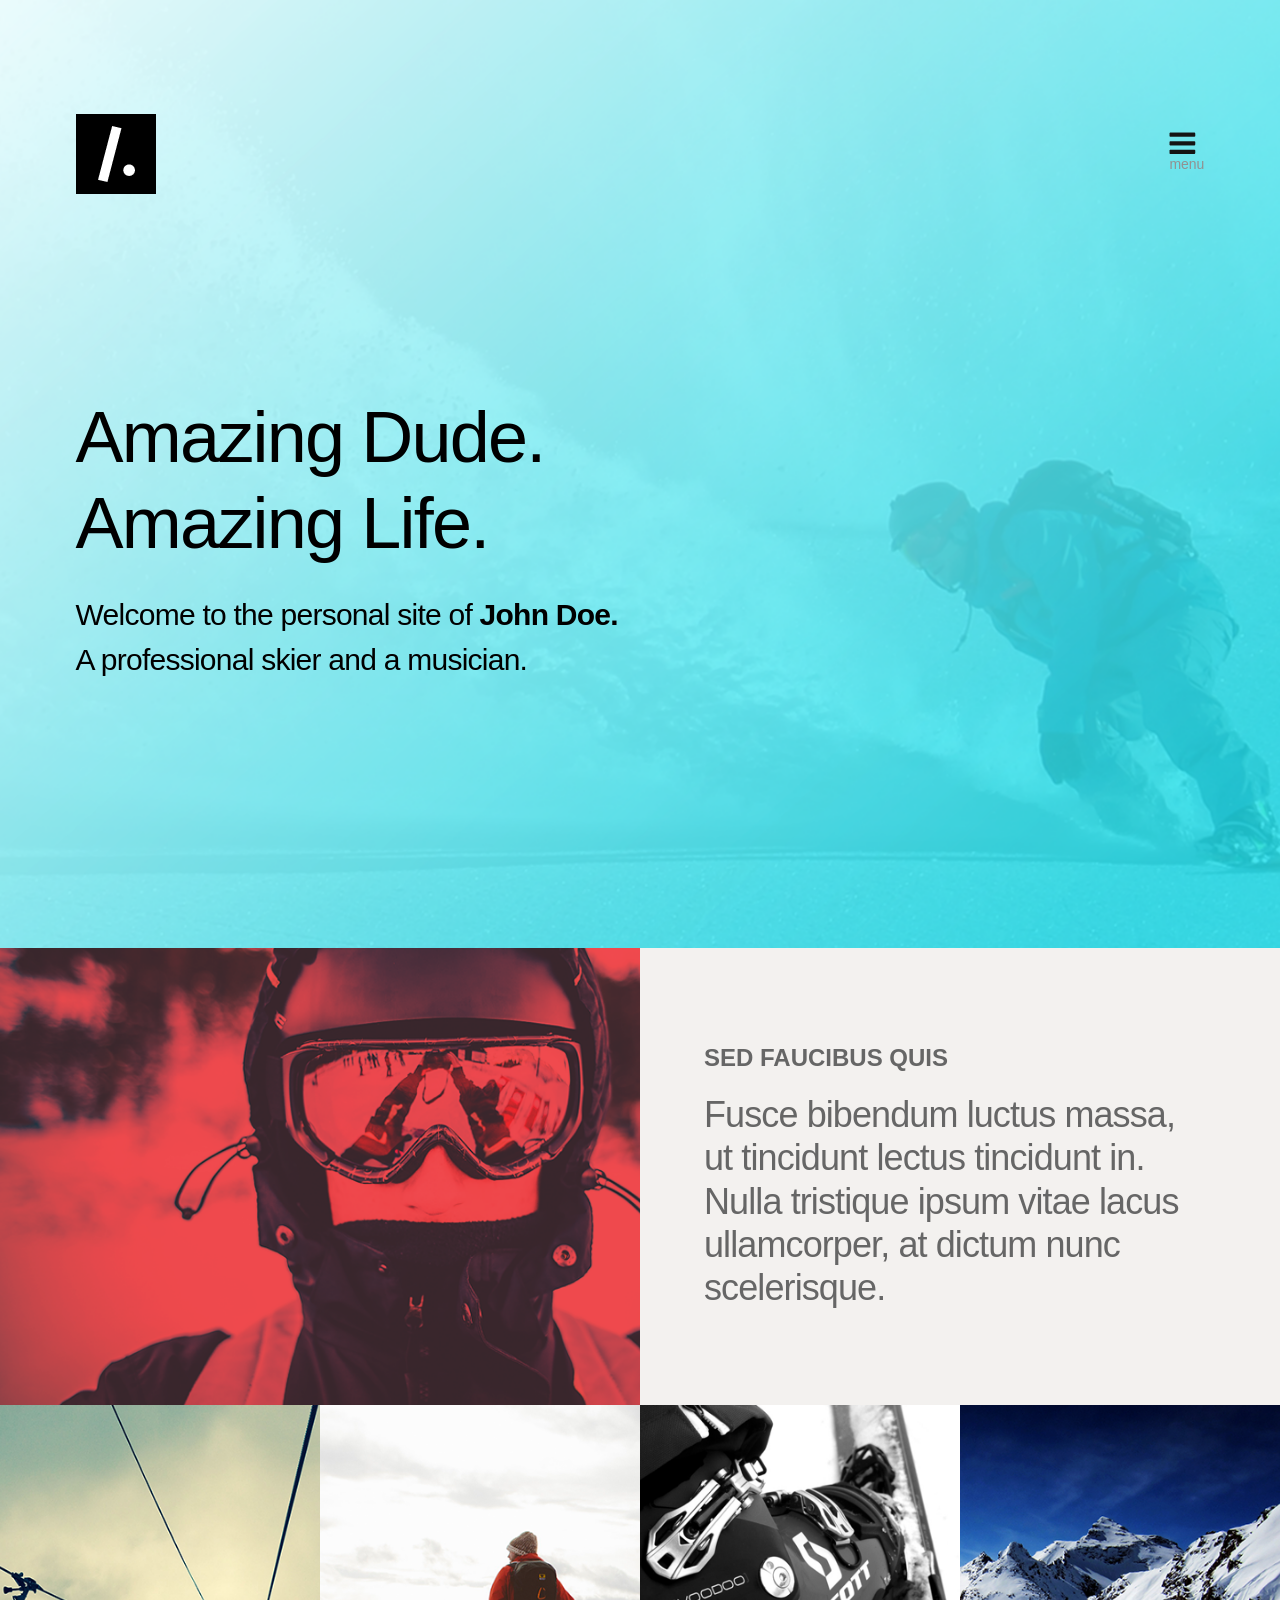
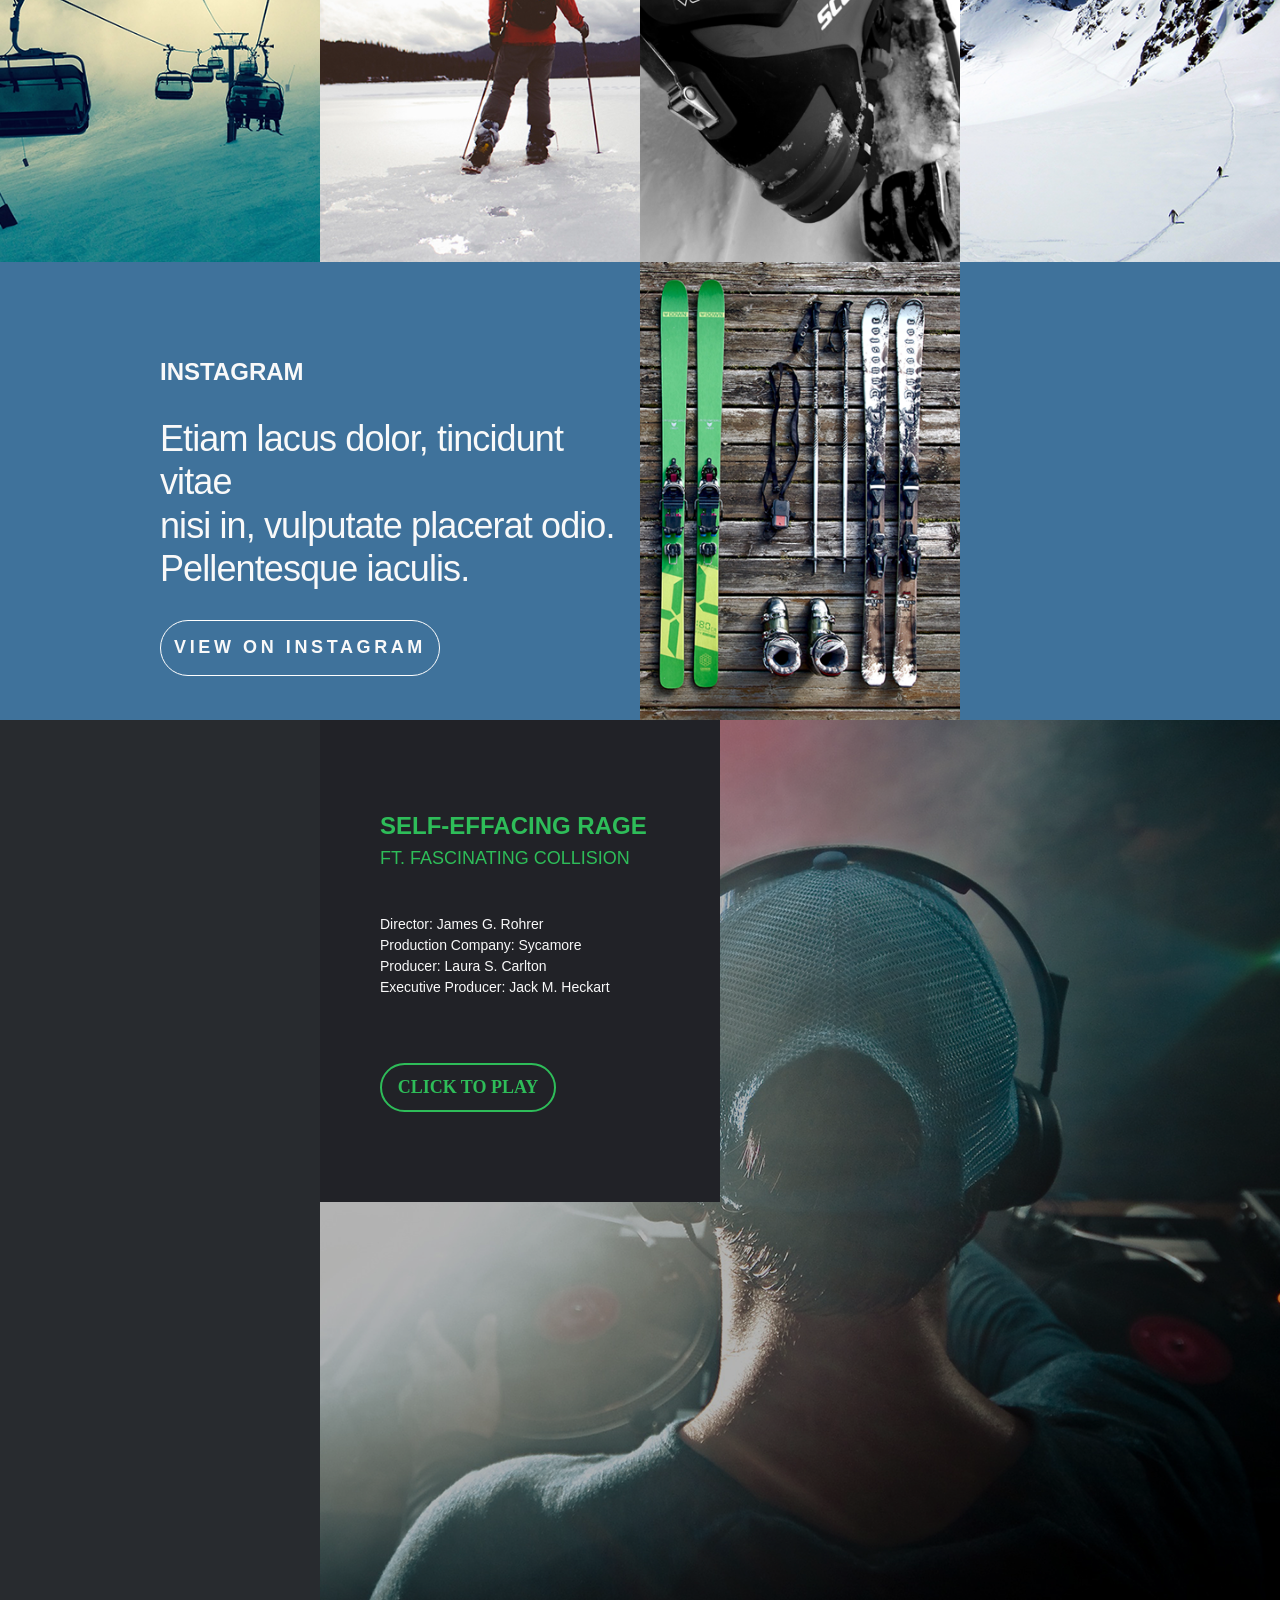
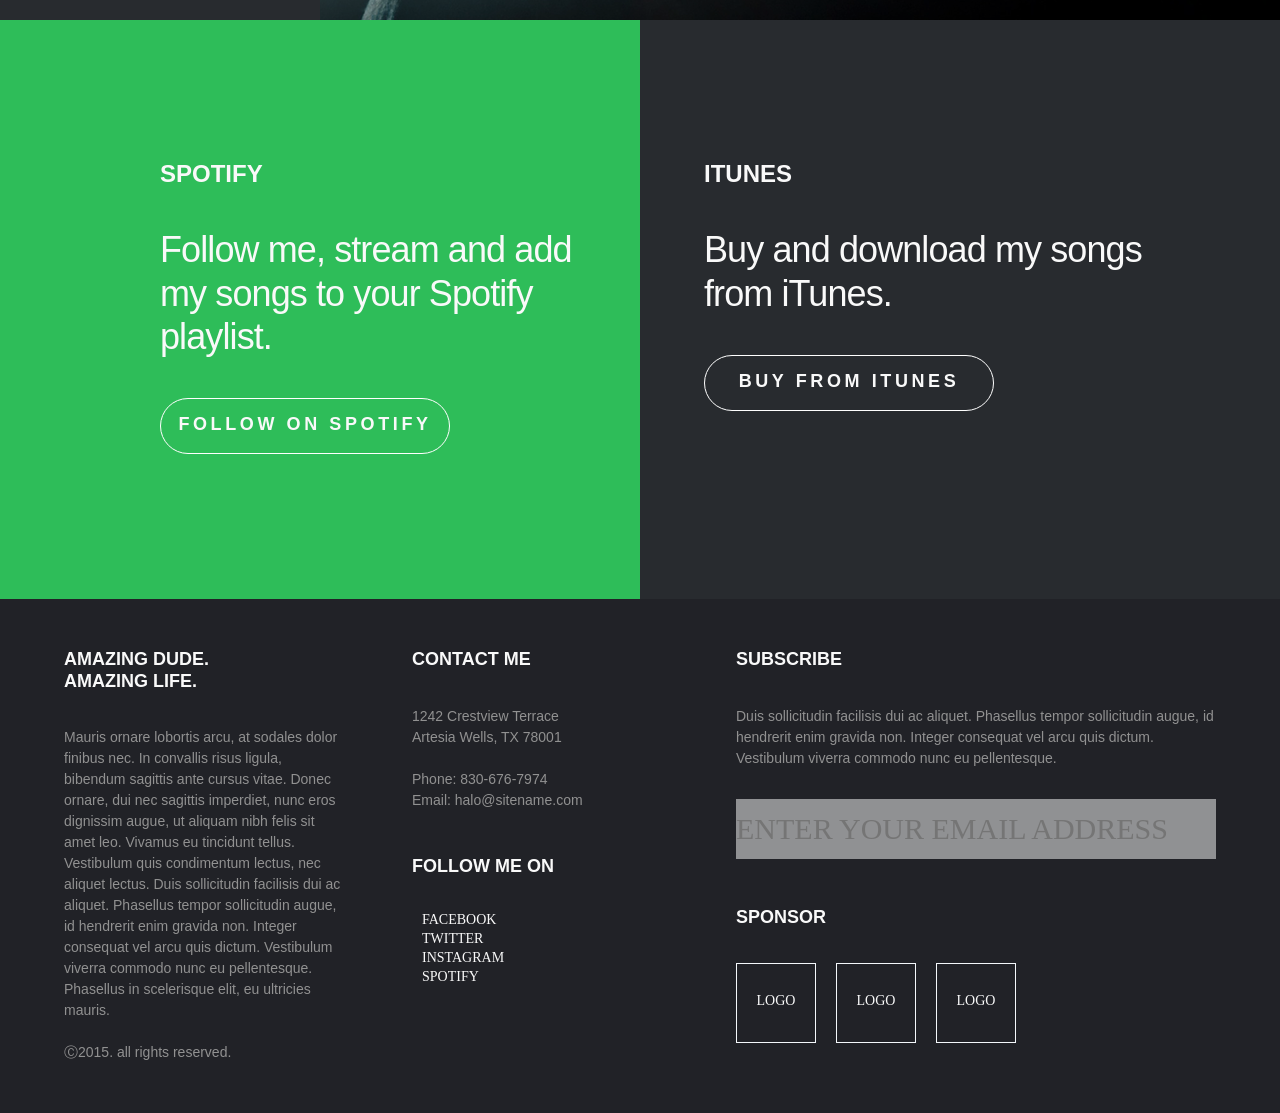
<file: project/index.html>
<!-- Сообщаем браузеру как стоит обрабатывать эту страницу -->
<!DOCTYPE html>
<!-- Оболочка документа, указываем язык содержимого -->
<html lang="ru">
	<!-- Заголовок страницы, контейнер для других важных данных (не отображается) -->
	<head>
		<!-- Заголовок страницы в браузере -->
		<title>Лыжи и зима</title>
		<!-- Адаптив -->
		<meta name="viewport" content="width=device-width, initial-scale=1.0, maximum-scale=1.0, user-scalable=0" />
		<!-- Подключаем CSS -->
		<link rel="stylesheet" href="css/style.css">
		<!-- Кодировка страницы -->
		<meta charset="UTF-8">
	</head>
	<!-- Отображаемое тело страницы -->
	<body>
		<div class="wrapper">
			<div class="header__main">
				<div class="header">
					<div class="header__icons">
						<div class="header__icon1"><img src="img/blok1/icon__1.png" alt=""></div>
						<div class="header__icon2">
							<img src="img/blok1/icon__2.png" alt="">
							<p>menu</p>
						</div>
					</div>
					<div class="header__text">
						<h1> Amazing Dude. <br> Amazing Life.</h1>
						<div class="header__text__1">Welcome to the personal site of <span class="text__1__big">John Doe.</span>  <br>A professional skier and a musician.</div>
					</div>
				</div>
			</div>
			<div class="content">
				<div class="content__block big__block"><img src="img/blok2/container_1.png" alt=""></div>
				<div class="content__block big__block2">
					<h3>Sed faucibus quis</h3>
					<p class="content__text">Fusce bibendum luctus massa, <br>ut tincidunt lectus tincidunt in. <br> Nulla tristique ipsum vitae lacus <br> ullamcorper, at dictum nunc <br> scelerisque.</p>
				</div>
				<div class="content__block"><img src="img/blok2/container_2.png" alt=""></div>
				<div class="content__block"><img src="img/blok2/container_3.png" alt=""></div>
				<div class="content__block"><img src="img/blok2/container_4.png" alt=""></div>
				<div class="content__block"><img src="img/blok2/container_5.png" alt=""></div>
				<div class="content__block big__block3">
					<h3>INSTAGRAM</h3>
					<p class="content__text">Etiam lacus dolor, tincidunt vitae <br> nisi in, vulputate placerat odio. <br> Pellentesque iaculis.</p>
					<div class="content__button">VIEW ON INSTAGRAM</div>
				</div>
				<div class="content__block"><img src="img/blok2/container_6.png" alt=""></div>
				<div class="content__block"></div>
			</div>
			<div class="effacing">
				<div class="effacing__nul"></div>
				<div class="effacing__1">
					<div class="effacing__content">
						<div class="effacing__conteiner">
							<h3>Self-Effacing Rage</h3>
							<h5>FT. Fascinating Collision</h5>
							<div class="effacing__text">Director: James G. Rohrer <br>Production Company: Sycamore <br>Producer: Laura S. Carlton <br>Executive Producer: Jack M. Heckart</div>
							<div class="effacing__button"><a href="">click to play</a></div>
						</div>
					</div>
				</div>
			</div>
			<div class="network">
				<div class="spotify">
					<div class="spotify__conteiner">
						<h2>SPOTIFY</h2>
						<p class="spotify__text">Follow me, stream and add <br>my songs to your Spotify playlist.</p>
						<div class="spotify__button">FOLLOW ON SPOTIFY</div>
					</div>
				</div>
				<div class="itunes">
					<div class="itunes__conteiner">
						<h2>ITUNES</h2>
						<p class="spotify__text">Buy and download my songs <br>from iTunes.</p>
						<div class="spotify__button">buy from itunes</div>
					</div>
				</div>
			</div>
			<div class="footer">
				<div class="footer__conteiner">
					<div class="footer__left">
						<div class="footer__text1">
							<h4>AMAZING DUDE. <br>
								AMAZING LIFE.</h4>
							<p>Mauris ornare lobortis arcu, at sodales dolor finibus nec. In convallis risus ligula, bibendum sagittis ante cursus vitae. Donec ornare, dui nec sagittis imperdiet, nunc eros dignissim augue, ut aliquam nibh felis sit amet leo. Vivamus eu tincidunt tellus. Vestibulum quis condimentum lectus, nec aliquet lectus. Duis sollicitudin facilisis dui ac aliquet. Phasellus tempor sollicitudin augue, id hendrerit enim gravida non. Integer consequat vel arcu quis dictum. Vestibulum viverra commodo nunc eu pellentesque. Phasellus in scelerisque elit, eu ultricies mauris. <br> <br>
								Ⓒ2015. all rights reserved.</p>
						</div>
						<div class="footer__text2">
							<h4>CONTACT ME</h4>
							<p>1242 Crestview Terrace <br>
								Artesia Wells, TX 78001 <br>
								<br>
								Phone: 830-676-7974 <br>
								Email: halo@sitename.com</h4></p>
						</div>
						<div class="footer__text3">
							<h4>FOLLOW ME ON</h4>
							<ul>
								<li><a href="">FACEBOOK</a></li>
								<li><a href="">TWITTER</a></li>
								<li><a href="">INSTAGRAM</a></li>
								<li><a href="">SPOTIFY</a></li>
							</ul>
						</div>
					</div>
					<div class="footer__right">
						<div class="footer__top">
							<h4>SUBSCRIBE</h4>
							<p>Duis sollicitudin facilisis dui ac aliquet. Phasellus tempor sollicitudin augue, id hendrerit enim gravida non. Integer consequat vel arcu quis dictum. Vestibulum viverra commodo nunc eu pellentesque.</p>
							<input placeholder="ENTER YOUR EMAIL ADDRESS" type="text" name="email" value="">
						</div>
						<div class="footer__buttom">
							<h4>Sponsor</h4>
							<div class="blocks">
								<div class="block">LOGO</div>
								<div class="block">LOGO</div>
								<div class="block">LOGO</div>
							</div>
						</div>
					</div>	
				</div>
			</div>
		</div>
	</body>
</html>
</file>
<file: project/css/style.css>
@charset "UTF-8";
/*Обнуление*/
@import url(https://fonts.googleapis.com/css?family=Lato:400,300,700,900);
* {
  padding: 0;
  margin: 0;
  border: 0;
}

*, *:before, *:after {
  -webkit-box-sizing: border-box;
  box-sizing: border-box;
}

:focus, :active {
  outline: none;
}

a:focus, a:active {
  outline: none;
}

nav, footer, header, aside {
  display: block;
}

html, body {
  height: 100%;
  width: 100%;
  font-size: 100%;
  line-height: 1;
  font-size: 14px;
  -ms-text-size-adjust: 100%;
  -moz-text-size-adjust: 100%;
  -webkit-text-size-adjust: 100%;
}

input, button, textarea {
  font-family: inherit;
}

input::-ms-clear {
  display: none;
}

button {
  cursor: pointer;
}

button::-moz-focus-inner {
  padding: 0;
  border: 0;
}

a, a:visited {
  text-decoration: none;
}

a:hover {
  text-decoration: none;
}

ul li {
  list-style: none;
}

img {
  vertical-align: top;
}

h1, h2, h3, h4, h5, h6 {
  font-size: inherit;
  font-weight: inherit;
}

/*--------------------*/
.wrapper {
  max-width: 1600px;
  margin: 0 auto;
  -webkit-box-shadow: 1px 1px 3px 3px #f84545;
          box-shadow: 1px 1px 3px 3px #f84545;
}

.header__main {
  background: url("../img/blok1/image__1.png") center no-repeat;
  background-size: cover;
}

.header {
  max-width: 1180px;
  margin: 0 auto;
  padding: 2%;
}

.header__icons {
  display: -webkit-box;
  display: -ms-flexbox;
  display: flex;
  -webkit-box-pack: justify;
      -ms-flex-pack: justify;
          justify-content: space-between;
  -webkit-box-align: center;
      -ms-flex-align: center;
          align-items: center;
  padding-top: 88px;
}

.header__text h1 {
  font-family: Arial, Helvetica, sans-serif;
  font-size: 72px;
  line-height: 1.2;
  font-weight: 300;
  letter-spacing: -0.025em;
  color: #000000;
  padding-top: 200px;
}

.header__text__1 {
  font-family: Arial, Helvetica, sans-serif;
  font-size: 30px;
  line-height: 45px;
  font-weight: 300;
  letter-spacing: -0.025em;
  color: #000000;
  padding: 26px 0 240px 0;
}

.text__1__big {
  font-weight: 700;
}

@media (max-width: 570px) {
  .header__text h1 {
    text-align: center;
    padding-top: 100px;
  }

  .header__text__1 {
    text-align: center;
    padding: 20px 0 100px 0;
  }
}
@media (max-width: 450px) {
  .header__icons {
    -webkit-box-orient: vertical;
    -webkit-box-direction: normal;
        -ms-flex-direction: column;
            flex-direction: column;
    padding-top: 30px;
  }

  .header__text h1 {
    padding-top: 30px;
  }

  .header__text__1 {
    padding: 20px 0 30px 0;
  }

  .header__icon1 {
    margin-bottom: 30px;
  }
}
.content__block {
  position: relative;
  padding: 30%;
  background-color: #3f729b;
}
.content__block img {
  position: absolute;
  top: 0;
  left: 0;
  width: 100%;
  height: 100%;
  -o-object-fit: cover;
     object-fit: cover;
}

.big__block {
  -ms-grid-column-span: 2;
  grid-column: span 2;
  max-height: 500px;
}

.big__block2 {
  -ms-grid-column-span: 2;
  grid-column: span 2;
  max-height: 500px;
  background-color: #f3f1ef;
  padding: 15% 10%;
}
.big__block2 h3 {
  font-family: Arial, Helvetica, sans-serif;
  font-size: 24px;
  line-height: 1.2;
  font-weight: 700;
  text-transform: uppercase;
  color: #666666;
  margin-bottom: 4%;
}
.big__block2 .content__text {
  font-family: Arial, Helvetica, sans-serif;
  font-size: 36px;
  line-height: 1.2;
  font-weight: 300;
  letter-spacing: -0.025em;
  color: #666666;
}

.big__block3 {
  -ms-grid-column-span: 2;
  grid-column: span 2;
  max-height: 500px;
  padding: 15% 0 0 25%;
}
.big__block3 h3 {
  font-family: Arial, Helvetica, sans-serif;
  font-size: 24px;
  line-height: 1.2;
  font-weight: 700;
  text-transform: uppercase;
  color: #f9f9f9;
  margin-bottom: 30px;
}
.big__block3 .content__text {
  font-family: Arial, Helvetica, sans-serif;
  font-size: 36px;
  line-height: 1.2;
  font-weight: 300;
  letter-spacing: -0.025em;
  color: #f9f9f9;
  margin-bottom: 30px;
}
.big__block3 .content__button {
  font-family: Arial, Helvetica, sans-serif;
  font-size: 18px;
  line-height: 1.2;
  font-weight: 700;
  text-transform: uppercase;
  letter-spacing: 0.2em;
  color: #f9f9f9;
  width: 280px;
  height: 56px;
  border: 1.9px solid #ffffff;
  border-radius: 28px;
  text-align: center;
  padding-top: 16px;
}

@media (max-width: 940px) {
  .big__block2 {
    padding: 5% 5%;
  }
  .big__block2 h3 {
    font-size: 20px;
  }
  .big__block2 .content__text {
    font-size: 20px;
  }

  .big__block3 {
    -ms-grid-column-span: 2;
    grid-column: span 2;
    max-height: 500px;
    padding: 5%;
  }
  .big__block3 h3 {
    font-size: 15px;
    margin-bottom: 10px;
  }
  .big__block3 .content__text {
    font-size: 20px;
    margin-bottom: 10px;
  }
  .big__block3 .content__button {
    font-size: 12px;
    width: 200px;
    height: 40px;
    border: 1px solid #ffffff;
    border-radius: 28px;
    padding-top: 10px;
  }
}
@media (min-width: 500px) {
  .content {
    display: -ms-grid;
    display: grid;
    -ms-grid-rows: (1fr)[3];
    -ms-grid-columns: (1fr)[4];
        grid-template: repeat(3, 1fr)/repeat(4, 1fr);
  }
}
.effacing {
  display: -webkit-box;
  display: -ms-flexbox;
  display: flex;
}

.effacing__nul {
  background-color: #282b2f;
  -webkit-box-flex: 0;
      -ms-flex: 0 1 25%;
          flex: 0 1 25%;
}

.effacing__1 {
  background: url("../img/blok3/container_1.png") center no-repeat;
  background-size: cover;
  -webkit-box-flex: 1;
      -ms-flex: 1 1 75%;
          flex: 1 1 75%;
  height: 900px;
}

.effacing__content {
  max-width: 400px;
  background-color: #212227;
}

.effacing__conteiner {
  padding: 90px 15%;
}

h3 {
  font-family: Arial, Helvetica, sans-serif;
  font-size: 24px;
  line-height: 32px;
  font-weight: 700;
  text-transform: uppercase;
  color: #2ebd59;
}

h5 {
  font-family: Arial, Helvetica, sans-serif;
  font-size: 18px;
  line-height: 32px;
  font-weight: 400;
  text-transform: uppercase;
  color: #2ebd59;
}

.effacing__text {
  font-family: Arial, Helvetica, sans-serif;
  font-size: 14px;
  line-height: 21px;
  font-weight: 400;
  color: #f9f9f9;
  padding: 40px 0 65px 0;
}

.effacing__button {
  font-family: "Fira Sans";
  font-size: 18px;
  line-height: 32px;
  font-weight: 700;
  text-transform: uppercase;
  width: 176px;
  height: 49px;
  border: 2px solid #2ebd59;
  border-radius: 24.5px;
  text-align: center;
  padding: 6px;
}
.effacing__button a {
  color: #2ebd59;
}

@media (max-width: 530px) {
  .effacing__nul {
    display: none;
  }
}
@media (max-width: 340px) {
  .effacing__conteiner {
    padding: 10px 5%;
  }

  h3 {
    font-size: 18px;
    line-height: 15px;
    text-align: center;
  }

  h5 {
    font-size: 12px;
    line-height: 15px;
    text-align: center;
  }

  .effacing__text {
    font-size: 12px;
    line-height: 10px;
    padding: 20px 0 20px 0;
    text-align: center;
  }

  .effacing__button {
    font-size: 12px;
    line-height: 15px;
    width: 130px;
    height: 30px;
    text-align: center;
    padding: 6px;
    margin: 0 auto;
  }
  .effacing__button a {
    color: #2ebd59;
  }
}
.network {
  display: -webkit-box;
  display: -ms-flexbox;
  display: flex;
}

.spotify {
  -webkit-box-flex: 1;
      -ms-flex: 1 1 50%;
          flex: 1 1 50%;
  background-color: #2ebd59;
}

.spotify__conteiner {
  padding: 140px 5% 0 25%;
}

h2 {
  font-family: Arial, Helvetica, sans-serif;
  font-size: 24px;
  line-height: 1.2;
  font-weight: 700;
  text-transform: uppercase;
  color: #f9f9f9;
}

.spotify__text {
  font-family: Arial, Helvetica, sans-serif;
  font-size: 36px;
  line-height: 1.2;
  font-weight: 300;
  letter-spacing: -0.025em;
  color: #f9f9f9;
  padding: 40px 0;
}

.spotify__button {
  font-family: Arial, Helvetica, sans-serif;
  font-size: 18px;
  line-height: 1.2;
  font-weight: 700;
  text-transform: uppercase;
  letter-spacing: 0.2em;
  color: #f9f9f9;
  width: 290px;
  height: 56px;
  border: 1.9px solid #ffffff;
  border-radius: 28px;
  text-align: center;
  padding: 15px;
  margin-bottom: 145px;
}

.itunes {
  -webkit-box-flex: 1;
      -ms-flex: 1 1 50%;
          flex: 1 1 50%;
  background-color: #282b2f;
}

.itunes__conteiner {
  padding: 140px 5% 0 10%;
}

@media (max-width: 980px) {
  .network {
    -webkit-box-orient: vertical;
    -webkit-box-direction: normal;
        -ms-flex-direction: column;
            flex-direction: column;
  }

  .spotify__conteiner {
    padding: 140px 5% 0 10%;
  }
}
@media (max-width: 340px) {
  .spotify__conteiner {
    padding: 20px 5% 0 10%;
  }

  h2 {
    font-size: 20px;
    line-height: 1;
    font-weight: 700;
  }

  .spotify__text {
    font-size: 30px;
    line-height: 1;
    padding: 20px 0;
  }

  .spotify__button {
    font-size: 13px;
    line-height: 1;
    width: 220px;
    height: 40px;
    border: 1.9px solid #ffffff;
    border-radius: 28px;
    text-align: center;
    padding: 10px;
    margin-bottom: 50px;
  }

  .itunes__conteiner {
    padding: 20px 5% 0 10%;
  }
}
.footer {
  background-color: #212227;
}

.footer__conteiner {
  padding: 105px 13%;
  color: #f9f9f9;
  display: -webkit-box;
  display: -ms-flexbox;
  display: flex;
  font-size: 14px;
}

.footer__left {
  -webkit-box-flex: 1;
      -ms-flex: 1 1 50%;
          flex: 1 1 50%;
}

.footer__text1 {
  -ms-grid-row-span: 2;
  grid-row: span 2;
}

h4 {
  font-family: Arial, Helvetica, sans-serif;
  font-size: 18px;
  line-height: 1.2;
  font-weight: 700;
  text-transform: uppercase;
  color: #f9f9f9;
  margin-bottom: 35px;
}

p {
  font-family: Arial, Helvetica, sans-serif;
  font-size: 14px;
  line-height: 21px;
  font-weight: 300;
  color: #919191;
}

.footer__text2 {
  padding-left: 25%;
}

.footer__text3 {
  padding-left: 25%;
}
.footer__text3 ul {
  padding-left: 10px;
}
.footer__text3 ul li {
  margin-bottom: 5px;
}
.footer__text3 ul li a {
  color: #f9f9f9;
}

.footer__right {
  -webkit-box-flex: 1;
      -ms-flex: 1 1 50%;
          flex: 1 1 50%;
  padding-left: 10%;
}

.footer__top {
  margin-bottom: 10%;
}
.footer__top p {
  margin-bottom: 30px;
}

input {
  width: 480px;
  height: 60px;
  background-color: #909193;
  color: #f3f1f1;
  font-size: 30px;
}

.blocks {
  display: -webkit-box;
  display: -ms-flexbox;
  display: flex;
}

.block {
  width: 80px;
  height: 80px;
  border: 1px solid #f4f8fb;
  text-align: center;
  padding-top: 30px;
  margin-right: 20px;
}

@media (max-width: 1425px) {
  .footer__conteiner {
    padding: 50px 5%;
  }
}
@media (max-width: 1185px) {
  .footer__conteiner {
    padding: 20px 3%;
  }

  h4 {
    font-size: 15px;
    margin-bottom: 15px;
  }

  input {
    width: 280px;
    height: 30px;
    font-size: 15px;
  }
}
@media (max-width: 980px) {
  .footer__conteiner {
    -webkit-box-orient: vertical;
    -webkit-box-direction: normal;
        -ms-flex-direction: column;
            flex-direction: column;
  }

  .footer__right {
    padding-left: 0;
  }

  .footer__top {
    margin-bottom: 2%;
  }
  .footer__top p {
    margin-bottom: 10px;
  }

  .footer__left {
    padding-bottom: 20px;
  }
}
@media (min-width: 500px) {
  .footer__left {
    display: -ms-grid;
    display: grid;
    -ms-grid-rows: 1fr 1fr;
    -ms-grid-columns: 1fr 1fr;
        grid-template: 1fr 1fr/1fr 1fr;
  }
}
@media (max-width: 500px) {
  .footer__text2 {
    padding-left: 0%;
  }

  .footer__text3 {
    padding-left: 0%;
  }

  input {
    width: 200px;
  }
}
</file>
